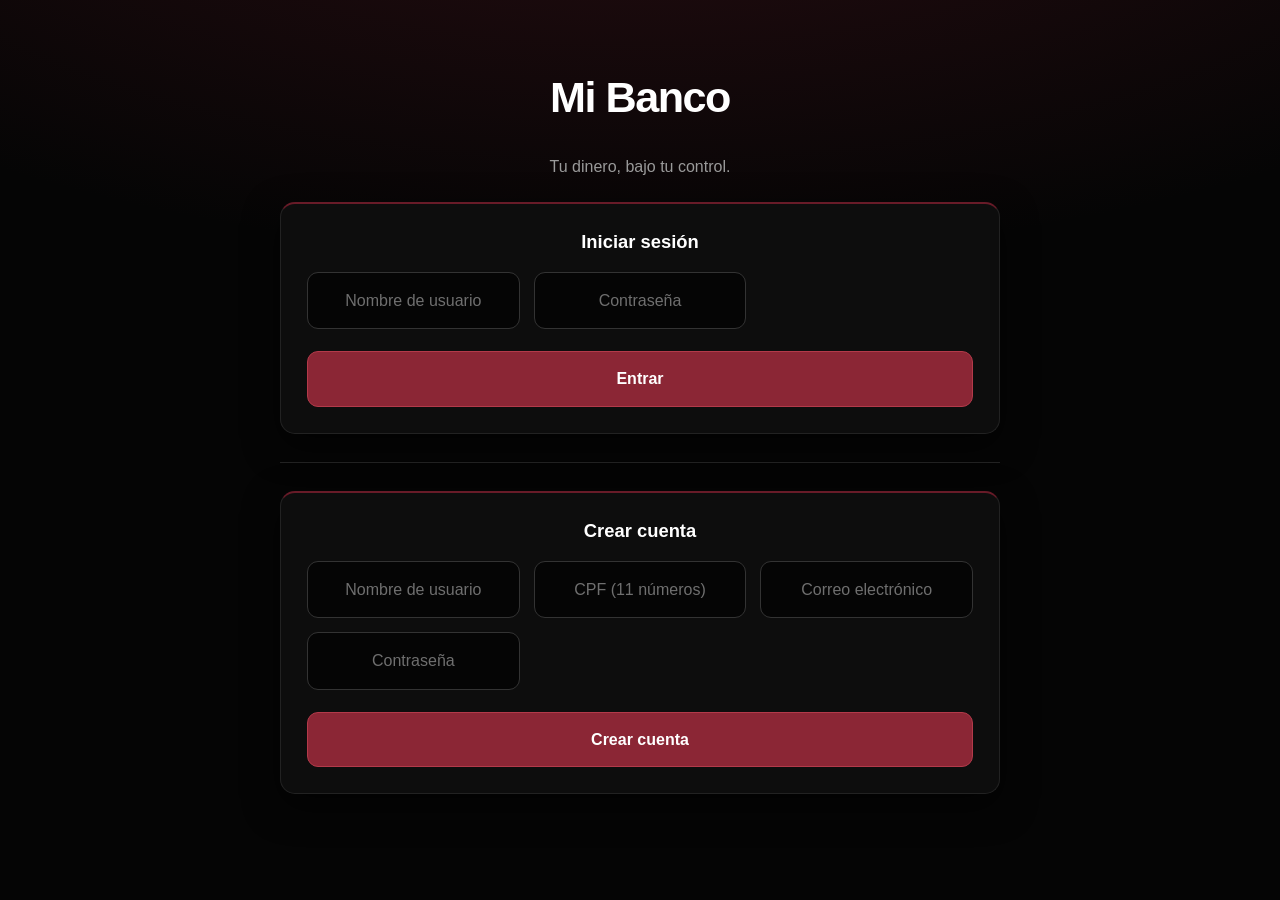
<file: index.html>
<!DOCTYPE html>
<html lang="es">
<head>
    <meta charset="UTF-8">
    <meta name="viewport" content="width=device-width, initial-scale=1.0, viewport-fit=cover">
    <meta name="theme-color" content="#050505">
    <title>Mi Banco</title>
    <link rel="stylesheet" href="style.css">
</head>
<body>
    <main class="contenedor">
        <h1>Mi Banco</h1>
        <p>Tu dinero, bajo tu control.</p>

        <section>
            <h2>Iniciar sesión</h2>

            <form id="form-login">
                <input
                    type="text"
                    id="login-nombre"
                    placeholder="Nombre de usuario"
                    required
                >

                <input
                    type="password"
                    id="login-contrasena"
                    placeholder="Contraseña"
                    required
                >

                <button type="submit">Entrar</button>
            </form>
        </section>

        <hr>

        <section>
            <h2>Crear cuenta</h2>

            <form id="form-registro">
                <input
                    type="text"
                    id="registro-nombre"
                    placeholder="Nombre de usuario"
                    required
                >

                <input
                    type="text"
                    id="registro-cpf"
                    placeholder="CPF (11 números)"
                    inputmode="numeric"
                    autocomplete="off"
                    maxlength="11"
                    minlength="11"
                    pattern="[0-9]{11}"
                    title="El CPF debe tener exactamente 11 números"
                    required
                >

                <input
                    type="email"
                    id="registro-correo"
                    placeholder="Correo electrónico"
                    required
                >

                <input
                    type="password"
                    id="registro-contrasena"
                    placeholder="Contraseña"
                    required
                >

                <button type="submit">Crear cuenta</button>
            </form>
        </section>

        <p id="mensaje"></p>
    </main>

    <script src="script.js"></script>
</body>
</html>
</file>
<file: style.css>
/* ==========================================
   SISTEMA BANCARIO - NEGRO Y ROJO VINO
   Responsive: celular, tablet y escritorio
   ========================================== */

:root {
    color-scheme: dark;

    /* Paleta principal */
    --pure-black: #050505;
    --dark: #0d0d0d;
    --graphite: #171717;
    --charcoal: #222222;
    --steel-gray: #333333;
    --gray: #555555;

    --dark-crimson: #681b28;
    --wine-red: #8b2635;
    --accent-red: #b33a4a;

    /* Apoyo para textos (más claros para que se lean sobre fondo oscuro) */
    --text: #f5f5f5;
    --muted: #9a9a9a;
    --placeholder: #6f6f6f;
    --accent-soft: #e58a97;

    /* Medidas fluidas: se adaptan solas al ancho de la pantalla */
    --gutter: clamp(12px, 3.5vw, 28px);
    --espacio-pagina: clamp(22px, 5vw, 40px);
    --pad-tarjeta: clamp(18px, 4.2vw, 26px);
    --separacion: clamp(14px, 3vw, 22px);
    --alto-tactil: 46px;

    --radius: 15px;
}

/* RESET */

* {
    box-sizing: border-box;
}

html {
    scroll-behavior: smooth;

    /* Evita que el celular agrande el texto al girar la pantalla */
    -webkit-text-size-adjust: 100%;
    text-size-adjust: 100%;
}

body {
    margin: 0;
    min-height: 100vh;
    min-height: 100dvh;

    /* Respeta el notch y las barras del celular */
    padding:
        max(var(--espacio-pagina), env(safe-area-inset-top))
        max(var(--gutter), env(safe-area-inset-right))
        max(var(--espacio-pagina), env(safe-area-inset-bottom))
        max(var(--gutter), env(safe-area-inset-left));

    background:
        radial-gradient(
            1100px 480px at 50% -220px,
            rgba(104, 27, 40, 0.38),
            transparent
        ),
        var(--pure-black);
    color: var(--text);

    font-family: "Inter", "Segoe UI", Arial, sans-serif;
    line-height: 1.6;

    display: flex;
    flex-direction: column;
    align-items: center;

    -webkit-tap-highlight-color: transparent;
}

::selection {
    background: var(--wine-red);
    color: #ffffff;
}

/* CONTENEDOR */

.container,
main {
    width: 100%;
    max-width: 720px;
    margin: 0 auto;
}

/* El panel del banco es más ancho para poder usar dos columnas */
main.ancho {
    max-width: 940px;
}

/* TITULOS */

h1, h2, h3 {
    color: #ffffff;
    text-align: center;
    line-height: 1.3;
}

h1 {
    font-size: clamp(1.8rem, 5vw + 0.4rem, 2.7rem);
    font-weight: 800;
    letter-spacing: -1.5px;
}

h2 {
    font-size: 1.15rem;
    font-weight: 700;
}

/* Título de cada tarjeta y texto de ayuda debajo */

section h2 {
    margin: 0 0 18px;
}

section h2 + .ayuda {
    margin: -10px 0 22px;
}

.ayuda {
    font-size: 0.88rem;
}

p {
    color: var(--muted);
    text-align: center;
}

hr {
    border: 0;
    border-top: 1px solid var(--charcoal);
    margin: 28px 0;
}

/* TARJETAS */

section,
.card {
    width: 100%;
    margin: var(--separacion) 0;
    padding: var(--pad-tarjeta);

    background: var(--dark);

    border: 1px solid var(--charcoal);
    border-top: 2px solid var(--dark-crimson);
    border-radius: var(--radius);

    box-shadow: 0 12px 35px rgba(0, 0, 0, 0.6);

    transition: all 0.25s ease;
}

/* SALDO */

#saldo {
    margin: 18px 0 25px;

    color: #ffffff;
    text-shadow: 0 0 40px rgba(179, 58, 74, 0.45);

    /* Escala con el ancho de la pantalla para que el monto no se parta */
    font-size: clamp(1.6rem, 8.2vw, 3.2rem);
    font-weight: 800;
    letter-spacing: -1.5px;

    text-align: center;
    overflow-wrap: anywhere;
}

/* FORMULARIOS */

form {
    display: grid;
    grid-template-columns: repeat(auto-fit, minmax(min(210px, 100%), 1fr));
    gap: 14px;
}

/* El botón del formulario ocupa todo el ancho, debajo de los campos */
form button {
    grid-column: 1 / -1;
    width: 100%;
    margin: 8px 0 0;
}

input {
    width: 100%;
    min-width: 0;
    min-height: var(--alto-tactil);

    padding: 15px 17px;

    color: #ffffff;
    background: var(--pure-black);

    border: 1px solid var(--steel-gray);
    border-radius: 11px;

    outline: none;

    /* 16px o más: evita el zoom automático de iPhone al tocar un campo */
    font: inherit;
    font-size: max(1rem, 16px);
    text-align: center;

    transition: all 0.2s ease;
}

input::placeholder {
    color: var(--placeholder);
}

input:focus {
    border-color: var(--accent-red);
    background: var(--graphite);
    box-shadow: 0 0 0 3px rgba(179, 58, 74, 0.22);
}

/* BOTONES */

button {
    display: block;
    margin-left: auto;
    margin-right: auto;

    min-height: var(--alto-tactil);
    padding: 14px 23px;

    color: #ffffff;
    background: var(--wine-red);

    border: 1px solid var(--accent-red);
    border-radius: 11px;

    font: inherit;
    font-weight: 700;

    cursor: pointer;
    touch-action: manipulation;

    transition: all 0.2s ease;
}

button:active {
    background: var(--dark-crimson);
    transform: scale(0.97);
}

button:focus-visible {
    outline: 2px solid var(--accent-red);
    outline-offset: 4px;
}

/* Botones secundarios */

#btn-actualizar,
#btn-historico,
#btn-salir {
    background: var(--steel-gray);
    border-color: var(--gray);
}

#btn-salir:active {
    background: var(--dark-crimson);
    border-color: var(--accent-red);
}

/* MENSAJES */

#mensaje {
    min-height: 25px;
    margin-top: 18px;

    color: #ffffff;
    text-align: center;

    overflow-wrap: anywhere;
}

/* Se queda pegado abajo para verlo sin tener que bajar la página */
#mensaje:not(:empty) {
    position: sticky;
    bottom: max(16px, env(safe-area-inset-bottom));
    z-index: 10;

    padding: 12px 16px;

    box-shadow: 0 10px 30px rgba(0, 0, 0, 0.65);

    background: var(--dark-crimson);
    border: 1px solid var(--wine-red);
    border-radius: 11px;
}

/* HISTORIAL */

#lista-historico {
    display: grid;
    gap: 13px;

    padding: 0;
    margin: 22px 0 0;

    list-style: none;
    text-align: left;
}

#lista-historico li {
    padding: 15px;

    color: var(--text);
    background: var(--pure-black);

    border: 1px solid var(--charcoal);
    border-radius: 12px;

    overflow-wrap: anywhere;
}

/* MOVIMIENTOS */

#lista-historico .movimiento-item {
    display: flex;
    align-items: center;
    gap: 15px;

    width: 100%;
    padding: 17px;

    background: var(--pure-black);

    border: 1px solid var(--charcoal);
    border-left: 3px solid var(--steel-gray);

    border-radius: 12px;

    text-align: left;

    transition: all 0.2s ease;
}

/* ICONOS */

.movimiento-icono {
    display: flex;
    align-items: center;
    justify-content: center;

    flex-shrink: 0;

    width: 45px;
    height: 45px;

    border-radius: 12px;

    font-size: 1.4rem;
    font-weight: 700;
}

/* DETALLES */

.movimiento-detalles {
    display: flex;
    flex: 1;
    flex-direction: column;

    min-width: 0;
    gap: 3px;
}

.movimiento-titulo {
    color: #ffffff;
    font-weight: 700;
    overflow-wrap: anywhere;
}

.movimiento-subtitulo {
    color: var(--muted);
    font-size: 0.82rem;
}

.movimiento-valor {
    flex-shrink: 0;
    font-weight: 800;
    text-align: right;
    overflow-wrap: anywhere;
}

/* DEPOSITOS (neutro claro, el signo + los distingue) */

.movimiento-deposito {
    border-left-color: #d9d9d9 !important;
}

.movimiento-deposito .movimiento-icono {
    color: #ffffff;
    background: var(--steel-gray);
}

.movimiento-deposito .movimiento-valor {
    color: #ffffff;
}

/* RETIROS (rojo, el signo − los distingue) */

.movimiento-retiro {
    border-left-color: var(--accent-red) !important;
}

.movimiento-retiro .movimiento-icono {
    color: #ffffff;
    background: var(--dark-crimson);
}

.movimiento-retiro .movimiento-valor {
    color: var(--accent-soft);
}

/* TRANSFERENCIAS */

.movimiento-transferencia {
    border-left-color: var(--gray) !important;
}

.movimiento-transferencia .movimiento-icono {
    color: var(--accent-soft);
    background: var(--charcoal);
}

.movimiento-transferencia .movimiento-valor {
    color: #d0d0d0;
}

/* PANEL: SALDO, REJILLA DE OPERACIONES Y PIE */

.tarjeta-saldo {
    text-align: center;
}

.tarjeta-saldo p {
    margin: 0;
}

.tarjeta-saldo #btn-actualizar {
    min-width: 200px;
    margin-top: 4px;
}

/* Operaciones en dos columnas, con los botones alineados abajo */
.rejilla {
    display: grid;
    grid-template-columns: repeat(2, minmax(0, 1fr));
    gap: var(--separacion);

    margin: var(--separacion) 0;
}

.rejilla section {
    display: flex;
    flex-direction: column;

    margin: 0;
}

/* Campos arriba y botón siempre abajo, alineado entre tarjetas */
.rejilla form {
    display: flex;
    flex-direction: column;
    flex: 1;
    gap: 14px;
}

.rejilla form button {
    margin-top: auto;
}

.rejilla form input {
    flex: 0 0 auto;
}

#btn-historico {
    margin-top: 4px;
}

.pie {
    display: flex;
    justify-content: center;

    margin: 30px 0 10px;
}

.pie button {
    min-width: 220px;
}

/* PIX */

.pix-acciones {
    display: flex;
    flex-wrap: wrap;
    justify-content: center;
    gap: 14px;

    margin-top: 22px;
}

.pix-acciones button {
    margin: 0;

    background: var(--steel-gray);
    border-color: var(--gray);
}

#lista-chaves {
    display: grid;
    gap: 10px;

    padding: 0;
    margin: 18px 0 0;

    list-style: none;
}

#lista-chaves .chave-vacia {
    color: var(--muted);
    text-align: center;
}

.chave-item {
    display: flex;
    align-items: center;
    gap: 12px;

    padding: 13px 15px;

    background: var(--pure-black);

    border: 1px solid var(--charcoal);
    border-left: 3px solid var(--accent-red);
    border-radius: 12px;
}

.chave-tipo {
    flex-shrink: 0;

    color: var(--accent-soft);
    font-size: 0.75rem;
    font-weight: 700;
    letter-spacing: 0.5px;
    text-transform: uppercase;
}

.chave-valor {
    flex: 1;
    min-width: 0;

    color: #ffffff;
    text-align: left;
    overflow-wrap: anywhere;
}

.chave-item button {
    flex-shrink: 0;
    margin: 0;
    padding: 8px 16px;

    /* Área táctil mínima recomendada: 44px */
    min-height: 44px;

    font-size: 0.85rem;

    background: var(--steel-gray);
    border-color: var(--gray);
}

.chave-item button:active {
    background: var(--dark-crimson);
    border-color: var(--accent-red);
}

/* ENLACES */

a {
    color: var(--accent-soft);
    text-decoration: none;
}

/* SCROLLBAR */

::-webkit-scrollbar {
    width: 7px;
}

::-webkit-scrollbar-track {
    background: var(--pure-black);
}

::-webkit-scrollbar-thumb {
    background: var(--steel-gray);
    border-radius: 10px;
}

/* ==========================================
   EFECTOS AL PASAR EL MOUSE
   Solo en dispositivos con mouse: en celulares y tablets el
   "hover" se queda pegado después de tocar, por eso se separa.
   ========================================== */

@media (hover: hover) and (pointer: fine) {

    section:hover,
    .card:hover {
        background: var(--graphite);
        border-color: var(--steel-gray);
        border-top-color: var(--accent-red);
    }

    input:hover {
        border-color: var(--gray);
    }

    button:hover {
        background: var(--accent-red);
        transform: translateY(-2px);
        box-shadow: 0 6px 22px rgba(139, 38, 53, 0.45);
    }

    button:active {
        background: var(--dark-crimson);
        transform: scale(0.97);
    }

    #btn-actualizar:hover,
    #btn-historico:hover,
    #btn-salir:hover,
    .pix-acciones button:hover {
        background: var(--gray);
        border-color: #777777;
        box-shadow: 0 6px 22px rgba(0, 0, 0, 0.5);
    }

    #btn-salir:hover,
    .chave-item button:hover {
        background: var(--dark-crimson);
        border-color: var(--accent-red);
    }

    #lista-historico .movimiento-item:hover {
        background: var(--graphite);
        border-color: var(--steel-gray);
        transform: translateY(-2px);
    }

    a:hover {
        color: #ffffff;
    }

    ::-webkit-scrollbar-thumb:hover {
        background: var(--wine-red);
    }
}

/* ==========================================
   RESPONSIVE
   ≤ 700px   celular y tablet pequeña en vertical
   ≤ 600px   celular
   ≤ 480px   celular compacto
   ≤ 360px   celulares muy pequeños
   horizontal con poca altura (celular girado)
   ========================================== */

/* Tablet en vertical y celulares grandes: una sola columna de tarjetas */
@media (max-width: 700px) {
    .rejilla {
        grid-template-columns: 1fr;
    }
}

/* Celular */
@media (max-width: 600px) {
    form {
        grid-template-columns: 1fr;
    }

    .pix-acciones button,
    .pie button,
    .tarjeta-saldo #btn-actualizar {
        width: 100%;
    }

    .pix-acciones {
        flex-direction: column;
    }
}

/* Celular compacto */
@media (max-width: 480px) {
    section h2 + .ayuda {
        margin-bottom: 18px;
    }

    .chave-item {
        flex-wrap: wrap;
    }

    /* Fila 1: tipo + botón. Fila 2: la chave completa */
    .chave-tipo {
        flex: 1;
    }

    .chave-valor {
        order: 3;
        flex: 1 1 100%;
        font-size: 0.9rem;
    }

    #lista-historico .movimiento-item {
        gap: 10px;
        padding: 12px;
    }

    .movimiento-icono {
        width: 38px;
        height: 38px;
        font-size: 1.2rem;
    }

    .movimiento-valor {
        font-size: 0.85rem;
    }
}

/* Celulares estrechos: el monto del movimiento pasa a una fila propia
   para que el nombre tenga todo el ancho disponible */
@media (max-width: 420px) {
    #lista-historico .movimiento-item {
        flex-wrap: wrap;
    }

    .movimiento-detalles {
        flex: 1 1 calc(100% - 56px);
    }

    .movimiento-valor {
        flex: 1 1 100%;
        padding-top: 8px;

        border-top: 1px solid var(--charcoal);
        font-size: 0.95rem;
        text-align: right;
    }
}

/* Celulares muy pequeños (320px) */
@media (max-width: 360px) {
    h1 {
        letter-spacing: -1px;
    }

    button {
        padding-left: 14px;
        padding-right: 14px;
    }

    .movimiento-subtitulo {
        display: none;
    }
}

/* Celular girado (horizontal): poca altura, se compacta el espacio vertical */
@media (max-height: 520px) and (orientation: landscape) {
    body {
        padding-top: max(14px, env(safe-area-inset-top));
        padding-bottom: max(14px, env(safe-area-inset-bottom));
    }

    h1 {
        margin: 0.2em 0;
    }

    #saldo {
        margin: 8px 0 14px;
        font-size: 2rem;
    }

    #mensaje:not(:empty) {
        bottom: 8px;
    }

    .pie {
        margin-top: 18px;
    }
}

/* Para quienes piden menos movimiento en su sistema */
@media (prefers-reduced-motion: reduce) {
    *,
    *::before,
    *::after {
        transition: none !important;
        scroll-behavior: auto !important;
    }

    button:hover,
    button:active,
    #lista-historico .movimiento-item:hover {
        transform: none !important;
    }
}
</file>
